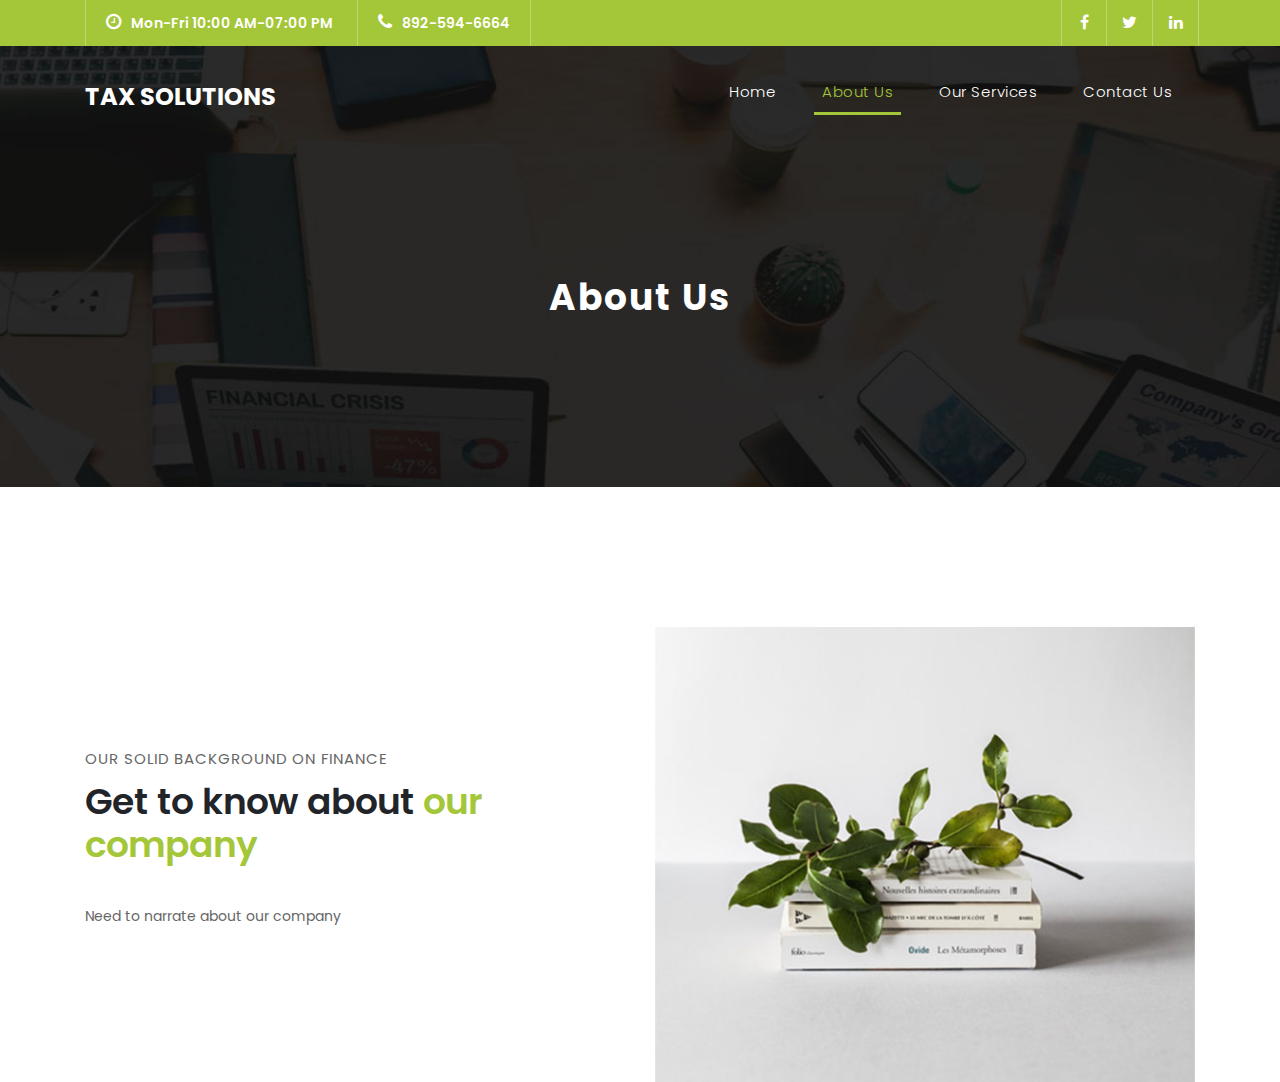
<file: about.html>
<!DOCTYPE html>
<html lang="en">

  <head>

    <meta charset="utf-8">
    <meta name="viewport" content="width=device-width, initial-scale=1, shrink-to-fit=no">
    <meta name="description" content="">
    <meta name="author" content="TemplateMo">
    <link href="https://fonts.googleapis.com/css?family=Poppins:100,200,300,400,500,600,700,800,900&display=swap" rel="stylesheet">

    <title>Tax Solutions - About Page</title>

    <!-- Bootstrap core CSS -->
    <link href="vendor/bootstrap/css/bootstrap.min.css" rel="stylesheet">

    <!-- Additional CSS Files -->
    <link rel="stylesheet" href="assets/css/fontawesome.css">
    <link rel="stylesheet" href="assets/css/templatemo-finance-business.css">
    <link rel="stylesheet" href="assets/css/owl.css">
<!--

Tax Solutions

-->
  </head>

  <body>

    <!-- ***** Preloader Start ***** -->
    <div id="preloader">
        <div class="jumper">
            <div></div>
            <div></div>
            <div></div>
        </div>
    </div>  
    <!-- ***** Preloader End ***** -->

    <!-- Header -->
    <div class="sub-header">
      <div class="container">
        <div class="row">
          <div class="col-md-8 col-xs-12">
            <ul class="left-info">
              <li><a href="#"><i class="fa fa-clock-o"></i>Mon-Fri 10:00 AM-07:00 PM</a></li>
              <li><a href="#"><i class="fa fa-phone"></i>892-594-6664</a></li>
            </ul>
          </div>
          <div class="col-md-4">
            <ul class="right-icons">
              <li><a href="#"><i class="fa fa-facebook"></i></a></li>
              <li><a href="#"><i class="fa fa-twitter"></i></a></li>
              <li><a href="#"><i class="fa fa-linkedin"></i></a></li>
            </ul>
          </div>
        </div>
      </div>
    </div>
    
    <header class="">
      <nav class="navbar navbar-expand-lg">
        <div class="container">
          <a class="navbar-brand" href="index.html"><h2>Tax Solutions</h2></a>
          <button class="navbar-toggler" type="button" data-toggle="collapse" data-target="#navbarResponsive" aria-controls="navbarResponsive" aria-expanded="false" aria-label="Toggle navigation">
            <span class="navbar-toggler-icon"></span>
          </button>
          <div class="collapse navbar-collapse" id="navbarResponsive">
            <ul class="navbar-nav ml-auto">
              <li class="nav-item">
                <a class="nav-link" href="index.html">Home
                  <span class="sr-only">(current)</span>
                </a>
              </li>
              <li class="nav-item active">
                <a class="nav-link" href="about.html">About Us</a>
              </li>
              <li class="nav-item">
                <a class="nav-link" href="services.html">Our Services</a>
              </li>
              <li class="nav-item">
                <a class="nav-link" href="contact.html">Contact Us</a>
              </li>
            </ul>
          </div>
        </div>
      </nav>
    </header>

    <!-- Page Content -->
    <div class="page-heading header-text">
      <div class="container">
        <div class="row">
          <div class="col-md-12">
            <h1>About Us</h1>
         <!--   <span>We have over 20 years of experience</span> -->
          </div>
        </div>
      </div>
    </div>

    <div class="more-info about-info">
      <div class="container">
        <div class="row">
          <div class="col-md-12">
            <div class="more-info-content">
              <div class="row">
                <div class="col-md-6 align-self-center">
                  <div class="right-content">
                    <span>our solid background on finance</span>
                    <h2>Get to know about <em>our company</em></h2>
                    <p>Need to narrate about our company </p>
                  </div>
                </div>
                <div class="col-md-6">
                  <div class="left-image">
                    <img src="assets/images/about-image.jpg" alt="">
                  </div>
                </div>
              </div>
            </div>
          </div>
        </div>
      </div>
    </div>

    <!-- Bootstrap core JavaScript -->
    <script src="vendor/jquery/jquery.min.js"></script>
    <script src="vendor/bootstrap/js/bootstrap.bundle.min.js"></script>

    <!-- Additional Scripts -->
    <script src="assets/js/custom.js"></script>
    <script src="assets/js/owl.js"></script>
    <script src="assets/js/slick.js"></script>
    <script src="assets/js/accordions.js"></script>

    <script language = "text/Javascript"> 
      cleared[0] = cleared[1] = cleared[2] = 0; //set a cleared flag for each field
      function clearField(t){                   //declaring the array outside of the
      if(! cleared[t.id]){                      // function makes it static and global
          cleared[t.id] = 1;  // you could use true and false, but that's more typing
          t.value='';         // with more chance of typos
          t.style.color='#fff';
          }
      }
    </script>

  </body>
</html>
</file>
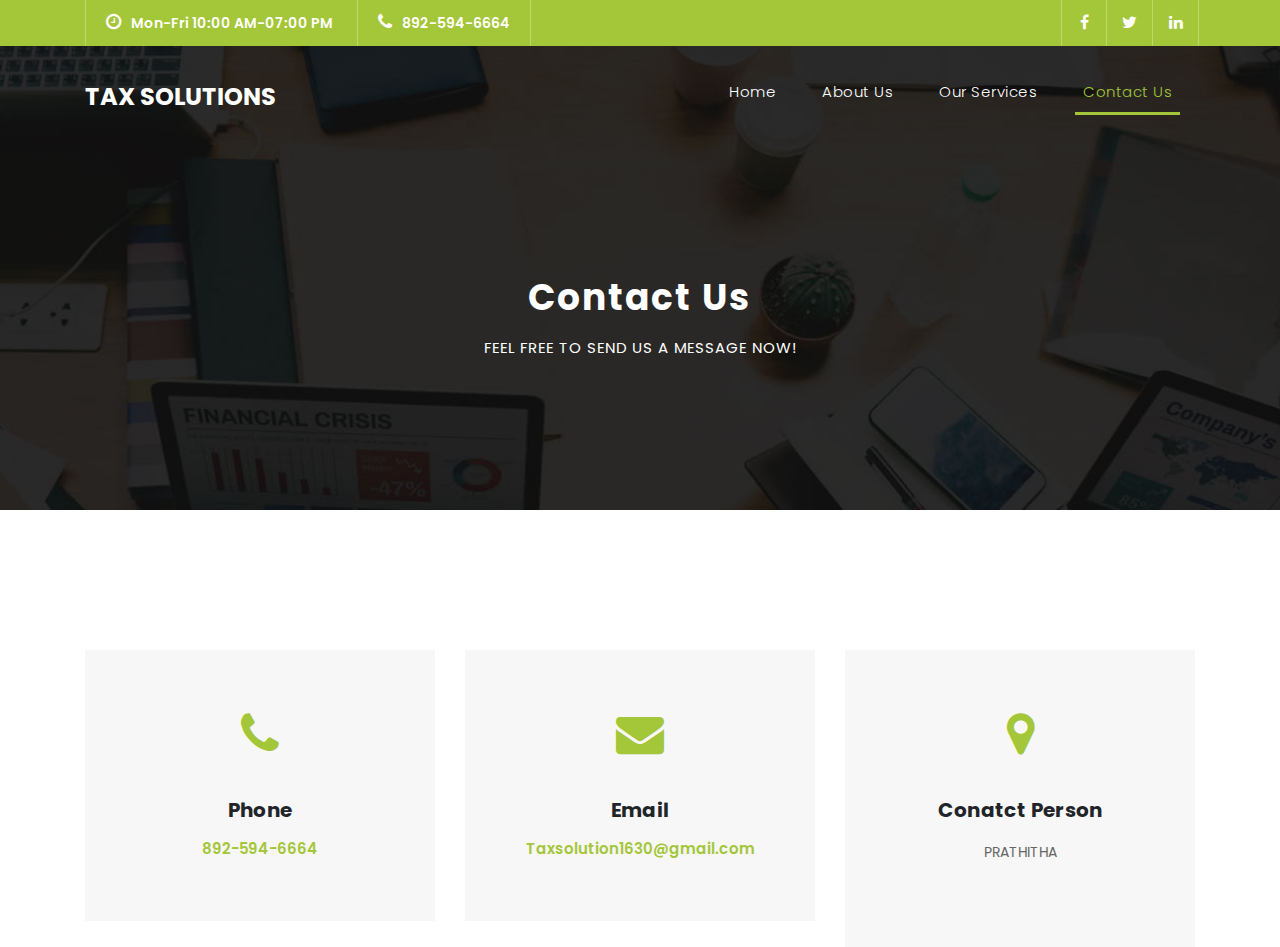
<file: contact.html>
<!DOCTYPE html>
<html lang="en">

  <head>

    <meta charset="utf-8">
    <meta name="viewport" content="width=device-width, initial-scale=1, shrink-to-fit=no">
    <meta name="description" content="">
    <meta name="author" content="TemplateMo">
    <link href="https://fonts.googleapis.com/css?family=Poppins:100,200,300,400,500,600,700,800,900&display=swap" rel="stylesheet">

    <title>Tax Solutions - Contact Page</title>

    <!-- Bootstrap core CSS -->
    <link href="vendor/bootstrap/css/bootstrap.min.css" rel="stylesheet">

    <!-- Additional CSS Files -->
    <link rel="stylesheet" href="assets/css/fontawesome.css">
    <link rel="stylesheet" href="assets/css/templatemo-finance-business.css">
    <link rel="stylesheet" href="assets/css/owl.css">
<!--

Tax Solutions 

-->
  </head>

  <body>

    <!-- ***** Preloader Start ***** -->
    <div id="preloader">
        <div class="jumper">
            <div></div>
            <div></div>
            <div></div>
        </div>
    </div>  
    <!-- ***** Preloader End ***** -->

    <!-- Header -->
    <div class="sub-header">
      <div class="container">
        <div class="row">
          <div class="col-md-8 col-xs-12">
            <ul class="left-info">
              <li><a href="#"><i class="fa fa-clock-o"></i>Mon-Fri 10:00 AM-07:00 PM</a></li>
              <li><a href="#"><i class="fa fa-phone"></i>892-594-6664</a></li>
            </ul>
          </div>
          <div class="col-md-4">
            <ul class="right-icons">
              <li><a href="#"><i class="fa fa-facebook"></i></a></li>
              <li><a href="#"><i class="fa fa-twitter"></i></a></li>
              <li><a href="#"><i class="fa fa-linkedin"></i></a></li>
            </ul>
          </div>
        </div>
      </div>
    </div>
    
    <header class="">
      <nav class="navbar navbar-expand-lg">
        <div class="container">
          <a class="navbar-brand" href="index.html"><h2>Tax Solutions</h2></a>
          <button class="navbar-toggler" type="button" data-toggle="collapse" data-target="#navbarResponsive" aria-controls="navbarResponsive" aria-expanded="false" aria-label="Toggle navigation">
            <span class="navbar-toggler-icon"></span>
          </button>
          <div class="collapse navbar-collapse" id="navbarResponsive">
            <ul class="navbar-nav ml-auto">
              <li class="nav-item">
                <a class="nav-link" href="index.html">Home
                  <span class="sr-only">(current)</span>
                </a>
              </li>
              <li class="nav-item">
                <a class="nav-link" href="about.html">About Us</a>
              </li>
              <li class="nav-item">
                <a class="nav-link" href="services.html">Our Services</a>
              </li>
              <li class="nav-item active">
                <a class="nav-link" href="contact.html">Contact Us</a>
              </li>
            </ul>
          </div>
        </div>
      </nav>
    </header>

    <!-- Page Content -->
    <div class="page-heading header-text">
      <div class="container">
        <div class="row">
          <div class="col-md-12">
            <h1>Contact Us</h1>
            <span>feel free to send us a message now!</span>
          </div>
        </div>
      </div>
    </div>

    <div class="contact-information">
      <div class="container">
        <div class="row">
          <div class="col-md-4">
            <div class="contact-item">
              <i class="fa fa-phone"></i>
              <h4>Phone</h4>
              
              <a href="#">892-594-6664</a>
            </div>
          </div>
          <div class="col-md-4">
            <div class="contact-item">
              <i class="fa fa-envelope"></i>
              <h4>Email</h4>
              
              <a href="#">Taxsolution1630@gmail.com</a>
            </div>
          </div>
          <div class="col-md-4">
            <div class="contact-item">
              <i class="fa fa-map-marker"></i>
              <h4>Conatct Person</h4>
              <p>PRATHITHA</p>
            </div>
          </div>
        </div>
      </div>
    </div>

    <!-- Bootstrap core JavaScript -->
    <script src="vendor/jquery/jquery.min.js"></script>
    <script src="vendor/bootstrap/js/bootstrap.bundle.min.js"></script>

    <!-- Additional Scripts -->
    <script src="assets/js/custom.js"></script>
    <script src="assets/js/owl.js"></script>
    <script src="assets/js/slick.js"></script>
    <script src="assets/js/accordions.js"></script>

    <script language = "text/Javascript"> 
      cleared[0] = cleared[1] = cleared[2] = 0; //set a cleared flag for each field
      function clearField(t){                   //declaring the array outside of the
      if(! cleared[t.id]){                      // function makes it static and global
          cleared[t.id] = 1;  // you could use true and false, but that's more typing
          t.value='';         // with more chance of typos
          t.style.color='#fff';
          }
      }
    </script>

  </body>
</html>
</file>
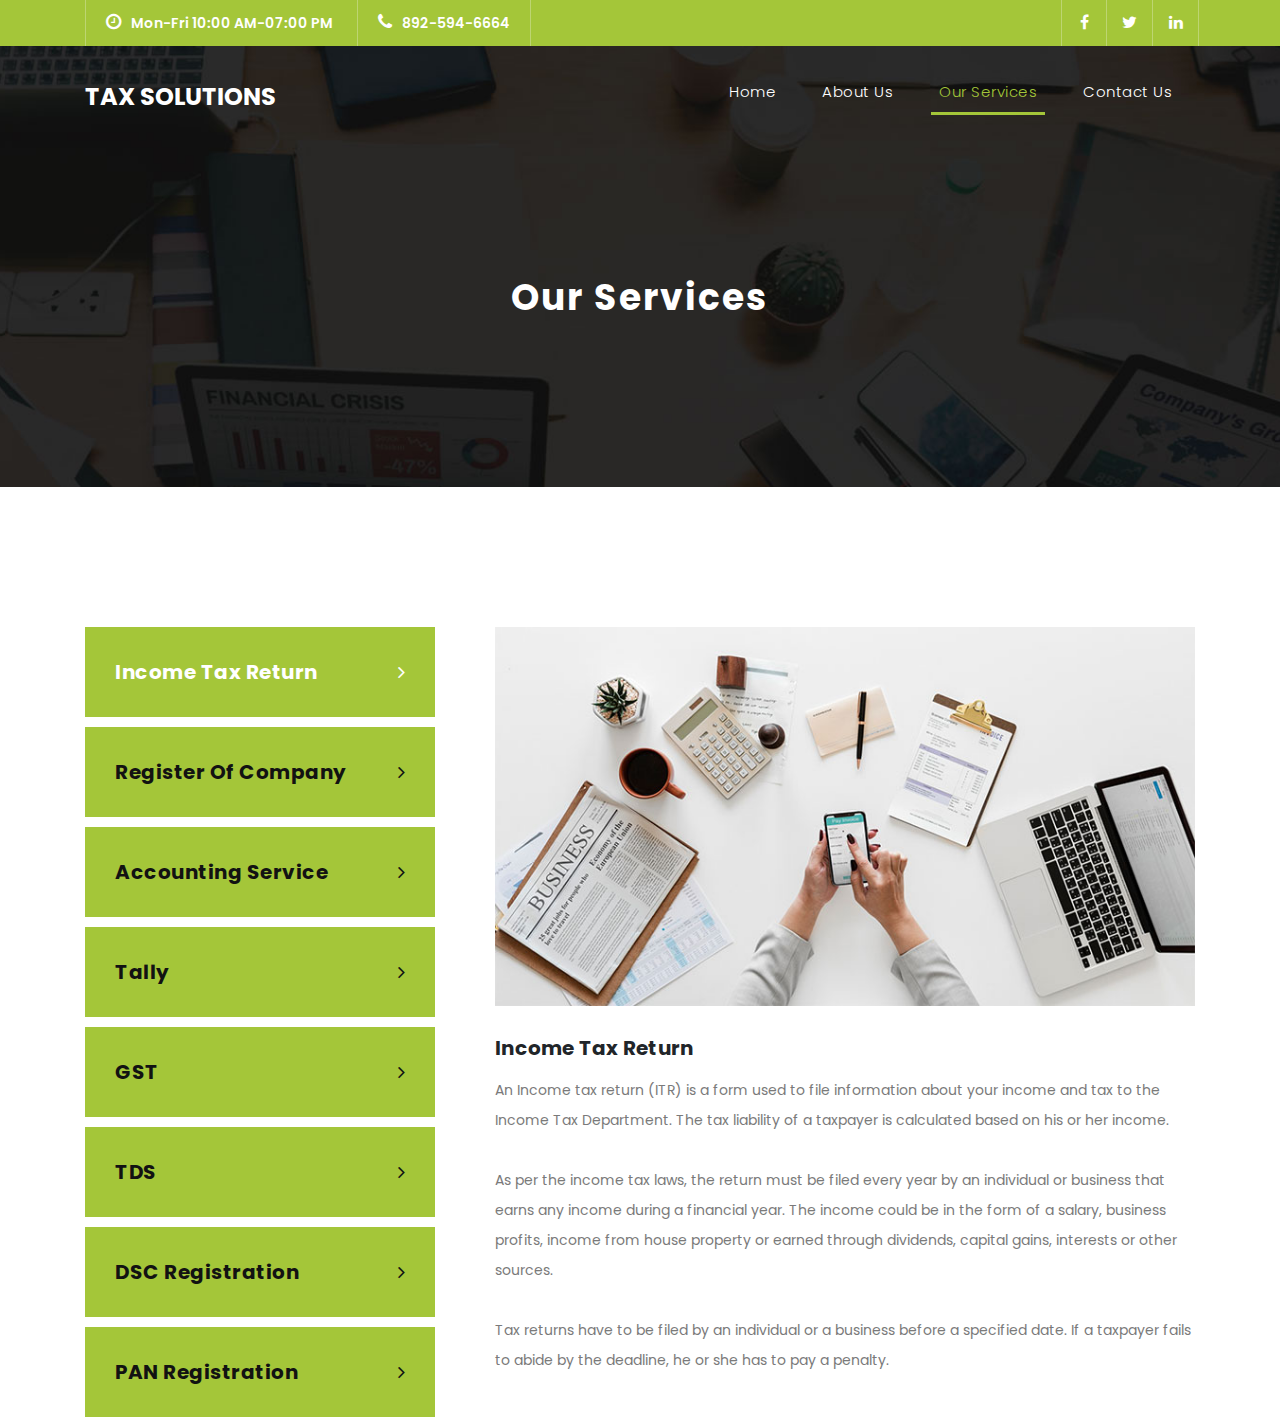
<file: services.html>
<!DOCTYPE html>
<html lang="en">

  <head>

    <meta charset="utf-8">
    <meta name="viewport" content="width=device-width, initial-scale=1, shrink-to-fit=no">
    <meta name="description" content="">
    <meta name="author" content="TemplateMo">
    <link href="https://fonts.googleapis.com/css?family=Poppins:100,200,300,400,500,600,700,800,900&display=swap" rel="stylesheet">

    <title>Tax Solutions - Services</title>

    <!-- Bootstrap core CSS -->
    <link href="vendor/bootstrap/css/bootstrap.min.css" rel="stylesheet">

    <!-- Additional CSS Files -->
    <link rel="stylesheet" href="assets/css/fontawesome.css">
    <link rel="stylesheet" href="assets/css/templatemo-finance-business.css">
    <link rel="stylesheet" href="assets/css/owl.css">
<!--

Tax Solutions TemplateMo

https://templatemo.com/tm-545-finance-business

-->
  </head>

  <body>

    <!-- ***** Preloader Start ***** -->
    <div id="preloader">
        <div class="jumper">
            <div></div>
            <div></div>
            <div></div>
        </div>
    </div>  
    <!-- ***** Preloader End ***** -->

    <!-- Header -->
    <div class="sub-header">
      <div class="container">
        <div class="row">
          <div class="col-md-8 col-xs-12">
            <ul class="left-info">
              <li><a href="#"><i class="fa fa-clock-o"></i>Mon-Fri 10:00 AM-07:00 PM</a></li>
              <li><a href="#"><i class="fa fa-phone"></i>892-594-6664</a></li>
            </ul>
          </div>
          <div class="col-md-4">
            <ul class="right-icons">
              <li><a href="#"><i class="fa fa-facebook"></i></a></li>
              <li><a href="#"><i class="fa fa-twitter"></i></a></li>
              <li><a href="#"><i class="fa fa-linkedin"></i></a></li>
            </ul>
          </div>
        </div>
      </div>
    </div>
    
    <header class="">
      <nav class="navbar navbar-expand-lg">
        <div class="container">
          <a class="navbar-brand" href="index.html"><h2>Tax Solutions</h2></a>
          <button class="navbar-toggler" type="button" data-toggle="collapse" data-target="#navbarResponsive" aria-controls="navbarResponsive" aria-expanded="false" aria-label="Toggle navigation">
            <span class="navbar-toggler-icon"></span>
          </button>
          <div class="collapse navbar-collapse" id="navbarResponsive">
            <ul class="navbar-nav ml-auto">
              <li class="nav-item">
                <a class="nav-link" href="index.html">Home
                  <span class="sr-only">(current)</span>
                </a>
              </li>
              <li class="nav-item">
                <a class="nav-link" href="about.html">About Us</a>
              </li>
              <li class="nav-item active">
                <a class="nav-link" href="services.html">Our Services</a>
              </li>
              <li class="nav-item">
                <a class="nav-link" href="contact.html">Contact Us</a>
              </li>
            </ul>
          </div>
        </div>
      </nav>
    </header>

    <!-- Page Content -->
    <div class="page-heading header-text">
      <div class="container">
        <div class="row">
          <div class="col-md-12">
            <h1>Our Services</h1>
            <!--<span>We are over 20 years of experience</span>-->
          </div>
        </div>
      </div>
    </div>

    <div class="single-services">
      <div class="container">
        <div class="row" id="tabs">
          <div class="col-md-4">
            <ul>
              <li><a href='#tabs-1'>Income Tax Return <i class="fa fa-angle-right"></i></a></li>
              <li><a href='#tabs-2'>Register of Company <i class="fa fa-angle-right"></i></a></li>
              <li><a href='#tabs-3'>Accounting Service <i class="fa fa-angle-right"></i></a></li>
              <li><a href='#tabs-4'>Tally <i class="fa fa-angle-right"></i></a></li>
			  <li><a href='#tabs-5'>GST <i class="fa fa-angle-right"></i></a></li>
			  <li><a href='#tabs-6'>TDS <i class="fa fa-angle-right"></i></a></li>
			  <li><a href='#tabs-7'>DSC Registration <i class="fa fa-angle-right"></i></a></li>
			  <li><a href='#tabs-8'>PAN Registration <i class="fa fa-angle-right"></i></a></li>
            </ul>
          </div>
          <div class="col-md-8">
            <section class='tabs-content'>
              <article id='tabs-1'>
                <img src="assets/images/single_service_01.jpg" alt="">
                <h4>Income Tax Return</h4>
				<p>An Income tax return (ITR) is a form used to file information about your income and tax to the Income Tax Department. The tax liability of a taxpayer is calculated based on his or her income.
				<br><br>As per the income tax laws, the return must be filed every year by an individual or business that earns any income during a financial year. The income could be in the form of a salary, business profits, income from house property or earned through dividends, capital gains, interests or other sources.
				<br><br>Tax returns have to be filed by an individual or a business before a specified date. If a taxpayer fails to abide by the deadline, he or she has to pay a penalty.</p>
              </article>
              <article id='tabs-2'>
                <img src="assets/images/single_service_02.jpg" alt="">
                <h4>Register of Company</h4>
                <p>Company registration is the primary process by which business owners establish or incorporate their company. Since there are several types of companies in India, entrepreneurs have to ensure they choose a business type that suits their operations.</p>
              </article>
              <article id='tabs-3'>
                <img src="assets/images/single_service_03.jpg" alt="">
                <h4>Accounting Service</h4>
                
              </article>
              <article id='tabs-4'>
                <img src="assets/images/single_service_04.jpg" alt="">
                <h4>Tally </h4>
                
              </article>
			  <article id='tabs-5'>
                <img src="assets/images/single_service_04.jpg" alt="">
                <h4>TDS </h4>
                
              </article>
			  <article id='tabs-6'>
                <img src="assets/images/single_service_04.jpg" alt="">
                <h4>GST </h4>
                
              </article>
			  <article id='tabs-7'>
                <img src="assets/images/single_service_04.jpg" alt="">
                <h4>DSC Registration </h4>
                
              </article>
			  <article id='tabs-8'>
                <img src="assets/images/single_service_04.jpg" alt="">
                <h4>PAN Registration </h4>
                
              </article>
            </section>
          </div>
        </div>
      </div>
    </div>

    
  
    <!-- Bootstrap core JavaScript -->
    <script src="vendor/jquery/jquery.min.js"></script>
    <script src="vendor/bootstrap/js/bootstrap.bundle.min.js"></script>

    <!-- Additional Scripts -->
    <script src="assets/js/custom.js"></script>
    <script src="assets/js/owl.js"></script>
    <script src="assets/js/slick.js"></script>
    <script src="assets/js/accordions.js"></script>

    <script language = "text/Javascript"> 
      cleared[0] = cleared[1] = cleared[2] = 0; //set a cleared flag for each field
      function clearField(t){                   //declaring the array outside of the
      if(! cleared[t.id]){                      // function makes it static and global
          cleared[t.id] = 1;  // you could use true and false, but that's more typing
          t.value='';         // with more chance of typos
          t.style.color='#fff';
          }
      }
    </script>

  </body>
</html>
</file>
<file: assets/css/templatemo-finance-business.css>
/* 



*/

body {
  font-family: 'Poppins', sans-serif;
  overflow-x: hidden;
  text-rendering: optimizeLegibility;
  -webkit-font-smoothing: antialiased;
  -moz-osx-font-smoothing: grayscale;
}
p {
	margin-bottom: 0px;
	font-size: 14px;
	color: #666666;
	line-height: 30px;
}
a {
	text-decoration: none!important;
}
ul {
	padding: 0;
	margin: 0;
	list-style: none;
}

h1,h2,h3,h4,h5,h6 {
	margin: 0px;
}

a.filled-button {
	background-color: #a4c639;
	color: #fff;
	font-size: 13px;
	text-transform: uppercase;
	font-weight: 700;
	padding: 12px 30px;
	border-radius: 30px;
	display: inline-block;
	transition: all 0.3s;
}

a.filled-button:hover {
	background-color: #fff;
	color: #a4c639;
}

a.border-button {
	background-color: transparent;
	color: #fff;
	border: 2px solid #fff;
	font-size: 13px;
	text-transform: uppercase;
	font-weight: 700;
	padding: 10px 28px;
	border-radius: 30px;
	display: inline-block;
	transition: all 0.3s;
}

a.border-button:hover {
	background-color: #fff;
	color: #a4c639;
}

.section-heading {
	text-align: center;
	margin-bottom: 80px;
}

.section-heading h2 {
	font-size: 36px;
	font-weight: 600;
	color: #1e1e1e;
}

.section-heading em {
	font-style: normal;
	color: #a4c639;
}

.section-heading span {
	display: block;
	margin-top: 15px;
	text-transform: uppercase;
	font-size: 15px;
	color: #666;
	letter-spacing: 1px;
}

#preloader {
  overflow: hidden;
  background: #a4c639;
  left: 0;
  right: 0;
  top: 0;
  bottom: 0;
  position: fixed;
  z-index: 9999999;
  color: #fff;
}

#preloader .jumper {
  left: 0;
  top: 0;
  right: 0;
  bottom: 0;
  display: block;
  position: absolute;
  margin: auto;
  width: 50px;
  height: 50px;
}

#preloader .jumper > div {
  background-color: #fff;
  width: 10px;
  height: 10px;
  border-radius: 100%;
  -webkit-animation-fill-mode: both;
  animation-fill-mode: both;
  position: absolute;
  opacity: 0;
  width: 50px;
  height: 50px;
  -webkit-animation: jumper 1s 0s linear infinite;
  animation: jumper 1s 0s linear infinite;
}

#preloader .jumper > div:nth-child(2) {
  -webkit-animation-delay: 0.33333s;
  animation-delay: 0.33333s;
}

#preloader .jumper > div:nth-child(3) {
  -webkit-animation-delay: 0.66666s;
  animation-delay: 0.66666s;
}

@-webkit-keyframes jumper {
  0% {
    opacity: 0;
    -webkit-transform: scale(0);
    transform: scale(0);
  }
  5% {
    opacity: 1;
  }
  100% {
    -webkit-transform: scale(1);
    transform: scale(1);
    opacity: 0;
  }
}

@keyframes jumper {
  0% {
    opacity: 0;
    -webkit-transform: scale(0);
    transform: scale(0);
  }
  5% {
    opacity: 1;
  }
  100% {
    opacity: 0;
  }
}

/* Sub Header Style */

.sub-header {
	background-color: #a4c639;
	height: 46px;
	line-height: 46px;
}

.sub-header ul li {
	display: inline-block;
}

.sub-header ul.left-info li {
	border-left: 1px solid rgba(250,250,250,0.3);
	padding: 0px 20px;
}

.sub-header ul.left-info li:last-child {
	border-right: 1px solid rgba(250,250,250,0.3);
}

.sub-header ul.left-info li i {
	margin-right: 10px;
	font-size: 18px;
}

.sub-header ul.left-info li a {
	color: #fff;
	font-size: 14px;
	font-weight: 600;
}

.sub-header ul.right-icons {
	float: right;
}

.sub-header ul.right-icons li {
	margin-right: -4px;
	width: 46px;
	display: inline-block;
	text-align: center;
	border-right: 1px solid rgba(250,250,250,0.3);
}

.sub-header ul.right-icons li:first-child {
	border-left: 1px solid rgba(250,250,250,0.3);
}

.sub-header ul.right-icons li a {
	color: #fff;
	transition: all 0.3s;
}

.sub-header ul.right-icons li a:hover {
	opacity: 0.75;
}



/* Header Style */
header {
	position: absolute;
	z-index: 99999;
	width: 100%;
	background-color: transparent!important;
	height: 80px;
	-webkit-transition: all 0.3s ease-in-out 0s;
    -moz-transition: all 0.3s ease-in-out 0s;
    -o-transition: all 0.3s ease-in-out 0s;
    transition: all 0.3s ease-in-out 0s;
}
header .navbar {
	padding: 20px 0px;
}
.background-header .navbar {
	padding: 10px 0px;
}
.background-header {
	top: 0;
	position: fixed;
	background-color: #fff!important;
	box-shadow: 0px 1px 10px rgba(0,0,0,0.1);
}
.background-header .navbar-brand h2 {
	color: #a4c639!important;
}
.background-header .navbar-nav a.nav-link {
	color: #1e1e1e!important;
}
.background-header .navbar-nav .nav-link:hover,
.background-header .navbar-nav .active>.nav-link,
.background-header .navbar-nav .nav-link.active,
.background-header .navbar-nav .nav-link.show,
.background-header .navbar-nav .show>.nav-link {
	color: #a4c639!important;
}
.navbar .navbar-brand {
	float: 	left;
	margin-top: 12px;
	outline: none;
}
.navbar .navbar-brand h2 {
	color: #fff;
	text-transform: uppercase;
	font-size: 24px;
	font-weight: 700;
	-webkit-transition: all .3s ease 0s;
    -moz-transition: all .3s ease 0s;
    -o-transition: all .3s ease 0s;
    transition: all .3s ease 0s;
}
.navbar .navbar-brand h2 em {
	font-style: normal;
	font-size: 16px;
}
#navbarResponsive {
	z-index: 999;
}
.navbar-collapse {
	text-align: center;
}
.navbar .navbar-nav .nav-item {
	margin: 0px 15px;
}
.navbar .navbar-nav a.nav-link {
	text-transform: capitalize;
	font-size: 15px;
	font-weight: 300;
	letter-spacing: 0.5px;
	color: #fff;
	transition: all 0.5s;
	margin-top: 5px;
}
.navbar .navbar-nav .nav-link:hover,
.navbar .navbar-nav .active>.nav-link,
.navbar .navbar-nav .nav-link.active,
.navbar .navbar-nav .nav-link.show,
.navbar .navbar-nav .show>.nav-link {
	color: #a4c639;
	border-bottom: 3px solid #a4c639;
}
.navbar .navbar-toggler-icon {
	background-image: none;
}
.navbar .navbar-toggler {
	border-color: #fff;
	background-color: #fff;	
	height: 36px;
	outline: none;
	border-radius: 0px;
	position: absolute;
	right: 30px;
	top: 20px;
}
.navbar .navbar-toggler-icon:after {
	content: '\f0c9';
	color: #a4c639;
	font-size: 18px;
	line-height: 26px;
	font-family: 'FontAwesome';
}



/* Banner Style */

.img-fill{
  width: 100%;
  display: block;
  overflow: hidden;
  position: relative;
  text-align: center
}

.img-fill img {
  min-height: 100%;
  min-width: 100%;
  position: relative;
  display: inline-block;
  max-width: none;
}

*,
*:before,
*:after {
  -webkit-box-sizing: border-box;
  box-sizing: border-box;
  -webkit-font-smoothing: antialiased;
  -moz-osx-font-smoothing: grayscale;
}

.Grid1k {
  padding: 0 15px;
  max-width: 1200px;
  margin: auto;
}

.blocks-box,
.slick-slider {
  margin: 0;
  padding: 0!important;
}

.slick-slide {
  float: left;
  padding: 0;
}

.Modern-Slider .item .img-fill {
	background-size: cover;
	background-position: center center;
	background-repeat: no-repeat;
	height:95vh;
}

.Modern-Slider .item-1 .img-fill {
	background-image: url(../images/slide_01.jpg);
}

.Modern-Slider .item-2 .img-fill {
	background-image: url(../images/slide_02.jpg);
}

.Modern-Slider .item-3 .img-fill {
	background-image: url(../images/slide_03.jpg);
}

.Modern-Slider .NextArrow{
  position:absolute;
  top:50%;
  right:30px;
  border:0 none;
  background-color: transparent;
  text-align:center;
  font-size: 36px;
  font-family: 'FontAwesome';
  color:#FFF;
  z-index:5;
  outline: none;
  cursor: pointer;
}

.Modern-Slider .NextArrow:before{
  content:'\f105';
}

.Modern-Slider .PrevArrow {
  position:absolute;
  top:50%;
  left:30px;
  border:0 none;
  background-color: transparent;
  text-align:center;
  font-size: 36px;
  font-family: 'FontAwesome';
  color:#FFF;
  z-index:5;
  outline: none;
  cursor: pointer;
}

.Modern-Slider .PrevArrow:before{
  content:'\f104';
}

ul.slick-dots {
  display: none!important;
}

.Modern-Slider .text-content {
	text-align: left;
  	width: 75%;
  	position: absolute;
  	top: 50%;
  	left: 50%;
  	transform: translate(-50%, -50%);
}

.Modern-Slider .item h6 {
  margin-bottom: 15px;
  font-size: 22px;
  text-transform: uppercase;
  font-weight: 700;
  letter-spacing: 1px;
  color:#a4c639;
  animation:fadeOutRight 1s both;
}

.Modern-Slider .item h4 {
  margin-bottom: 30px;
  text-transform: uppercase;
  font-size: 44px;
  font-weight: 700;
  letter-spacing: 2.5px;
  color:#FFF;
  overflow:hidden;
  animation:fadeOutLeft 1s both;
}

.Modern-Slider .item p {
	max-width: 570px;
	color: #fff;
	font-size: 15px;
	font-weight: 400;
	line-height: 30px;
	margin-bottom: 40px;
}

.Modern-Slider .item a {
  margin: 0 5px;
}

.Modern-Slider .item.slick-active h6{
  animation:fadeInDown 1s both 1s;
}

.Modern-Slider .item.slick-active h4{
  animation:fadeInLeft 1s both 1.5s;
}

.Modern-Slider .item.slick-active{
  animation:Slick-FastSwipeIn 1s both;
}

.Modern-Slider .buttons {
  position: relative;
}

.Modern-Slider {background:#000;}


/* ==== Slick Slider Css Ruls === */
.slick-slider{position:relative;display:block;-webkit-user-select:none;-moz-user-select:none;-ms-user-select:none;user-select:none;-webkit-touch-callout:none;-khtml-user-select:none;-ms-touch-action:pan-y;touch-action:pan-y;-webkit-tap-highlight-color:transparent}
.slick-list{position:relative;display:block;overflow:hidden;margin:0;padding:0}
.slick-list:focus{outline:none}.slick-list.dragging{cursor:hand}
.slick-slider .slick-track,.slick-slider .slick-list{-webkit-transform:translate3d(0,0,0);-ms-transform:translate3d(0,0,0);transform:translate3d(0,0,0)}
.slick-track{position:relative;top:0;left:0;display:block}
.slick-track:before,.slick-track:after{display:table;content:''}.slick-track:after{clear:both}
.slick-loading .slick-track{visibility:hidden}
.slick-slide{display:none;float:left /* If RTL Make This Right */ ;height:100%;min-height:1px}
.slick-slide.dragging img{pointer-events:none}
.slick-initialized .slick-slide{display:block}
.slick-loading .slick-slide{visibility:hidden}
.slick-vertical .slick-slide{display:block;height:auto;border:1px solid transparent}




/* Request Form */

.request-form {
	background-color: #a4c639;
	padding: 40px 0px;
	color: #fff;
}

.request-form h4 {
	font-size: 22px;
	font-weight: 600;
}

.request-form span {
	font-size: 15px;
	font-weight: 400;
	display: inline-block;
	margin-top: 10px;
}

.request-form a.border-button {
	margin-top: 12px;
	float: right;
}




/* Services */

.services {
	margin-top: 140px;
}

.service-item img {
	width: 100%;
	overflow: hidden;
}

.service-item .down-content {
	background-color: #f7f7f7;
	padding: 30px;
}

.service-item .down-content h4 {
	font-size: 20px;
	font-weight: 700;
	letter-spacing: 0.25px;
	margin-bottom: 15px;
}

.service-item .down-content p {
	margin-bottom: 20px;
}



/* Fun Facts */

.fun-facts {
	margin-top: 140px;
	background-image: url(../images/fun-facts-bg.jpg);
	background-position: center center;
	background-repeat: no-repeat;
	background-size: cover;
	background-attachment: fixed;
	padding: 140px 0px;
	color: #fff;
}

.fun-facts span {
	text-transform: uppercase;
	font-size: 15px;
	color: #fff;
	letter-spacing: 1px;
	margin-bottom: 10px;
	display: block;
}

.fun-facts h2 {
	font-size: 36px;
	font-weight: 600;
	margin-bottom: 35px;
}

.fun-facts em {
	font-style: normal;
	color: #a4c639;
}

.fun-facts p {
	color: #fff;
	margin-bottom: 40px;
}

.fun-facts .left-content {
	margin-right: 45px;
}

.count-area-content {
	text-align: center;
	background-color: rgba(250,250,250,0.1);
	padding: 25px 30px 35px 30px;
	margin: 15px 0px;
}

.count-digit {
    margin: 5px 0px;
    color: #a4c639;
    font-weight: 700;
    font-size: 36px;
}
.count-title {
    font-size: 20px;
    font-weight: 600;
    color: #fff;
    letter-spacing: 0.5px;
}



/* More Info */

.more-info {
	margin-top: 140px;
}

.more-info .left-image img {
	width: 100%;
	overflow: hidden;
}

.more-info .more-info-content {
	background-color: #f7f7f7;
}

.about-info .more-info-content {
	background-color: transparent;
}

.about-info .right-content {
	padding: 0px!important;
	margin-right: 30px;
}

.more-info .right-content {
	padding: 45px 45px 45px 30px;
}

.more-info .right-content span {
	text-transform: uppercase;
	font-size: 15px;
	color: #666;
	letter-spacing: 1px;
	margin-bottom: 10px;
	display: block;
}

.more-info .right-content h2 {
	font-size: 36px;
	font-weight: 600;
	margin-bottom: 35px;
}

.more-info .right-content em {
	font-style: normal;
	color: #a4c639;
}

.more-info .right-content p {
	margin-bottom: 30px;
}


/* Testimonials Style */

.about-testimonials {
	margin-top: 0px!important;
}

.testimonials {
	margin-top: 140px;
	background-color: #f7f7f7;
	padding: 140px 0px;
}
.testimonial-item .inner-content {
	text-align: center;
	background-color: #fff;	
	padding: 30px;
	border-radius: 5px;
}
.testimonial-item p {
	font-size: 14px;
	font-weight: 400;
}
.testimonial-item h4 {
	font-size: 19px;
	font-weight: 700;
	color: #1e1e1e;
	letter-spacing: 0.5px;
	margin-bottom: 0px;
}
.testimonial-item span {
	display: inline-block;
	margin-top: 8px;
	font-weight: 600;
	font-size: 14px;
	color: #a4c639;
}
.testimonial-item img {
	max-width: 60px;
	border-radius: 50%;
	margin: 25px auto 0px auto;
}




/* Call Back Style */

.callback-services {
	border-top: 1px solid #eee;
	padding-top: 140px;
}

.contact-us {
	background-color: #f7f7f7;
	padding: 140px 0px;
}

.contact-us .contact-form {
	background-color: transparent!important;
	padding: 0!important;
}

.callback-form {
	margin-top: 140px;
}

.callback-form .contact-form {
	background-color: #a4c639;
	padding: 60px;
	border-radius: 5px;
	text-align: center;
}

.callback-form .contact-form input {
	border-radius: 20px;
	height: 40px;
	line-height: 40px;
	display: inline-block;
	padding: 0px 15px;
	color: #6a6a6a;
	font-size: 13px;
	text-transform: none;
	box-shadow: none;
	border: none;
	margin-bottom: 35px;
}

.callback-form .contact-form input:focus {
	outline: none;
	box-shadow: none;
	border: none;
}

.callback-form .contact-form textarea {
	border-radius: 20px;
	height: 120px;
	max-height: 200px;
	min-height: 120px;
	display: inline-block;
	padding: 15px;
	color: #6a6a6a;
	font-size: 13px;
	text-transform: none;
	box-shadow: none;
	border: none;
	margin-bottom: 35px;
}

.callback-form .contact-form textarea:focus {
	outline: none;
	box-shadow: none;
	border: none;
}

.callback-form .contact-form ::-webkit-input-placeholder { /* Edge */
  color: #aaa;
}
.callback-form .contact-form :-ms-input-placeholder { /* Internet Explorer 10-11 */
  color: #aaa;
}
.callback-form .contact-form ::placeholder {
  color: #aaa;
}

.callback-form .contact-form button.border-button {
	background-color: transparent;
	color: #fff;
	border: 2px solid #fff;
	font-size: 13px;
	text-transform: uppercase;
	font-weight: 700;
	padding: 10px 28px;
	border-radius: 30px;
	display: inline-block;
	transition: all 0.3s;
	outline: none;
	box-shadow: none;
	text-shadow: none;
	cursor: pointer;
}

.callback-form .contact-form button.border-button:hover {
	background-color: #fff;
	color: #a4c639;
}

.contact-us .contact-form button.filled-button {
	background-color: #a4c639;
	color: #fff;
	border: none;
	font-size: 13px;
	text-transform: uppercase;
	font-weight: 700;
	padding: 12px 30px;
	border-radius: 30px;
	display: inline-block;
	transition: all 0.3s;
	outline: none;
	box-shadow: none;
	text-shadow: none;
	cursor: pointer;
}

.contact-us .contact-form button.filled-button:hover {
	background-color: #fff;
	color: #a4c639;
}



/* Partners Style */

.contact-partners {
	margin-top: -8px!important;
}

.partners {
	margin-top: 140px;
	background-color: #f7f7f7;
	padding: 60px 0px;
}

.partners .owl-item {
	text-align: center;
	cursor: pointer;
}

.partners .partner-item img {
	max-width: 156px;
	margin: auto;
}



/* Footer Style */

footer {
	background-color: #232323;
	padding: 80px 0px;
	color: #fff;
}

footer h4 {
	color: #fff;
	font-size: 20px;
	font-weight: 600;
	letter-spacing: 0.25px;
	margin-bottom: 35px;
}
footer p {
	color: #fff;
}

footer ul.social-icons {
	margin-top: 25px;
}

footer ul.social-icons li {
	display: inline-block;
	margin-right: 5px;
}

footer ul.social-icons li:last-child {
	margin-right: 0px;
}

footer ul.social-icons li a {
	width: 34px;
	height: 34px;
	display: inline-block;
	line-height: 34px;
	text-align: center;
	background-color: #fff;
	color: #232323;
	border-radius: 50%;
	transition: all 0.3s;
}

footer ul.social-icons li a:hover {
	background-color: #a4c639;
}

footer ul.menu-list li {
	margin-bottom: 13px;
}

footer ul.menu-list li:last-child {
	margin-bottom: 0px;
}

footer ul.menu-list li a {
	font-size: 14px;
	color: #fff;
	transition: all 0.3s;
}

footer ul.menu-list li a:hover {
	color: #a4c639;
}

footer .contact-form input {
	border-radius: 20px;
	height: 40px;
	line-height: 40px;
	display: inline-block;
	padding: 0px 15px;
	color: #aaa!important;
	background-color: #343434;
	font-size: 13px;
	text-transform: none;
	box-shadow: none;
	border: none;
	margin-bottom: 15px;
}

footer .contact-form input:focus {
	outline: none;
	box-shadow: none;
	border: none;
	background-color: #343434;
}

footer .contact-form textarea {
	border-radius: 20px;
	height: 120px;
	max-height: 200px;
	min-height: 120px;
	display: inline-block;
	padding: 15px;
	color: #aaa!important;
	background-color: #343434;
	font-size: 13px;
	text-transform: none;
	box-shadow: none;
	border: none;
	margin-bottom: 15px;
}

footer .contact-form textarea:focus {
	outline: none;
	box-shadow: none;
	border: none;
	background-color: #343434;
}

footer .contact-form ::-webkit-input-placeholder { /* Edge */
  color: #aaa;
}
footer .contact-form :-ms-input-placeholder { /* Internet Explorer 10-11 */
  color: #aaa;
}
footer .contact-form ::placeholder {
  color: #aaa;
}

footer .contact-form button.filled-button {
	background-color: transparent;
	color: #fff;
	background-color: #a4c639;
	border: none;
	font-size: 13px;
	text-transform: uppercase;
	font-weight: 700;
	padding: 12px 30px;
	border-radius: 30px;
	display: inline-block;
	transition: all 0.3s;
	outline: none;
	box-shadow: none;
	text-shadow: none;
	cursor: pointer;
}

footer .contact-form button.filled-button:hover {
	background-color: #fff;
	color: #a4c639;
}



/* Sub-footer Style */

.sub-footer {
	background-color: #343434;
	text-align: center;
	padding: 25px 0px;
}

.sub-footer p {
	color: #fff;
	font-weight: 300;
	letter-spacing: 0.5px;
}

.sub-footer a {
	color: #fff;
}


.page-heading {
	text-align: center;
	background-image: url(../images/page-heading-bg.jpg);
	background-position: center center;
	background-repeat: no-repeat;
	background-size: cover;
	padding: 230px 0px 150px 0px;
	color: #fff;
}

.page-heading h1 {
	text-transform: capitalize;
	font-size: 36px;
	font-weight: 700;
	letter-spacing: 2px;
	margin-bottom: 18px;
}

.page-heading span {
	font-size: 15px;
	text-transform: uppercase;
	letter-spacing: 1px;
	color: #fff;
	display: block;
}


/* team */

.team {
	background-color: #f7f7f7;
	margin-top: 140px;
	margin-bottom: -140px;
	padding: 120px 0px;
}

.team-item img {
	width: 100%;
	overflow: hidden;
}

.team-item .down-content {
	background-color: #fff;
	padding: 30px;
}

.team-item .down-content h4 {
	font-size: 20px;
	font-weight: 700;
	letter-spacing: 0.25px;
	margin-bottom: 10px;
}

.team-item .down-content span {
	color: #a4c639;
	font-weight: 600;
	font-size: 14px;
	display: block;
	margin-bottom: 15px;
}

.team-item .down-content p {
	margin-bottom: 20px;
}


/* Single Service */

.single-services {
	margin-top: 140px;
}

#tabs ul {
  margin: 0;
  padding: 0;
}
#tabs ul li {
  margin-bottom: 10px;
  display: inline-block;
  width: 100%;
}
#tabs ul li:last-child {
  margin-bottom: 0px;
}
#tabs ul li a {
	text-transform: capitalize;
	width: 100%;
	padding: 30px 30px;
	display: inline-block;
	background-color: #a4c639;
  	font-size: 20px;
  	color: #121212;
  	letter-spacing: 0.5px;
  	font-weight: 700;
  	transition: all 0.3s;
}
#tabs ul li a i {
	float: right;
	margin-top: 5px;
}
#tabs ul .ui-tabs-active span {
  background: #faf5b2;
  border: #faf5b2;
  line-height: 90px;
  border-bottom: none;
}
#tabs ul .ui-tabs-active a {
  color: #fff;
}
#tabs ul .ui-tabs-active span {
  color: #1e1e1e;
}
.tabs-content {
	margin-left: 30px;
  text-align: left;
  display: inline-block;
  transition: all 0.3s;
}
.tabs-content img {
	max-width: 100%;
	overflow: hidden;
}
.tabs-content h4 {
	font-size: 20px;
	font-weight: 700;
	letter-spacing: 0.25px;
	margin-bottom: 15px;
	margin-top: 30px;
}
.tabs-content p {
  font-size: 14px;
  color: #7a7a7a;
  margin-bottom: 0px;
}



/* Contact Information */

.contact-information {
	margin-top: 140px;
}

.contact-information .contact-item {
	padding: 60px 30px;
	background-color: #f7f7f7;
	text-align: center;
}

.contact-information .contact-item i {
	color: #a4c639;
	font-size: 48px;
	margin-bottom: 40px;
}

.contact-information .contact-item h4 {
	font-size: 20px;
	font-weight: 700;
	letter-spacing: 0.25px;
	margin-bottom: 15px;
}

.contact-information .contact-item p {
	margin-bottom: 20px;
}

.contact-information .contact-item a {
	font-weight: 600;
	color: #a4c639;
	font-size: 15px;
}




/* Responsive Style */
@media (max-width: 768px) {
	.sub-header {
		display: none;
	}
	.Modern-Slider .item h6 {
	  margin-bottom: 15px;
	  font-size: 18px;
	}
	.Modern-Slider .item h4 {
	  margin-bottom: 25px;
	  font-size: 28px;
	  line-height: 36px;
	  letter-spacing: 1px;
	}
	.Modern-Slider .item p {
		max-width: 570px;
		line-height: 25px;
		margin-bottom: 30px;
	}
	.Modern-Slider .NextArrow{
	  right:5px;
	}
	.Modern-Slider .PrevArrow {
	  left:5px;
	}
	.request-form {
		text-align: center;
	}
	.request-form a.border-button {
		float: none;
		margin-top: 30px;
	}
	.services .service-item {
		margin-bottom: 30px;
	}
	.fun-facts .left-content {
		margin-right: 0px;
		margin-bottom: 30px;
	}
	.more-info .right-content  {
		padding: 30px;
	}
	footer {
		padding: 80px 0px 20px 0px;
	}
	footer .footer-item {
		border-bottom: 1px solid #343434;
		margin-bottom: 30px;
		padding-bottom: 30px;
	}
	footer .last-item {
		border-bottom: none;
	}
	.about-info .right-content {
		margin-right: 0px;
		margin-bottom: 30px;
	}
	.team .team-item {
		margin-bottom: 30px;
	}
	.tabs-content {
		margin-left: 0px;
		margin-top: 30px;
	}
	.contact-item {
		margin-bottom: 30px;
	}
}

@media (max-width: 992px) {
	.navbar .navbar-brand {
		position: absolute;
		left: 30px;
		top: 10px;
	}
	.navbar .navbar-brand {
		width: auto;
	}
	.navbar:after {
		display: none;
	}
	#navbarResponsive {
	    z-index: 99999;
	    position: absolute;
	    top: 80px;
	    left: 0;
	    width: 100%;
	    text-align: center;
	    background-color: #fff;
	    box-shadow: 0px 10px 10px rgba(0,0,0,0.1);
	}
	.navbar .navbar-nav .nav-item {
		border-bottom: 1px solid #eee;
	}
	.navbar .navbar-nav .nav-item:last-child {
		border-bottom: none;
	}
	.navbar .navbar-nav a.nav-link {
		padding: 15px 0px;
		color: #1e1e1e!important;
	}
	.navbar .navbar-nav .nav-link:hover,
	.navbar .navbar-nav .active>.nav-link,
	.navbar .navbar-nav .nav-link.active,
	.navbar .navbar-nav .nav-link.show,
	.navbar .navbar-nav .show>.nav-link {
		color: #a4c639!important;
		border-bottom: none!important;
	}
}
</file>
